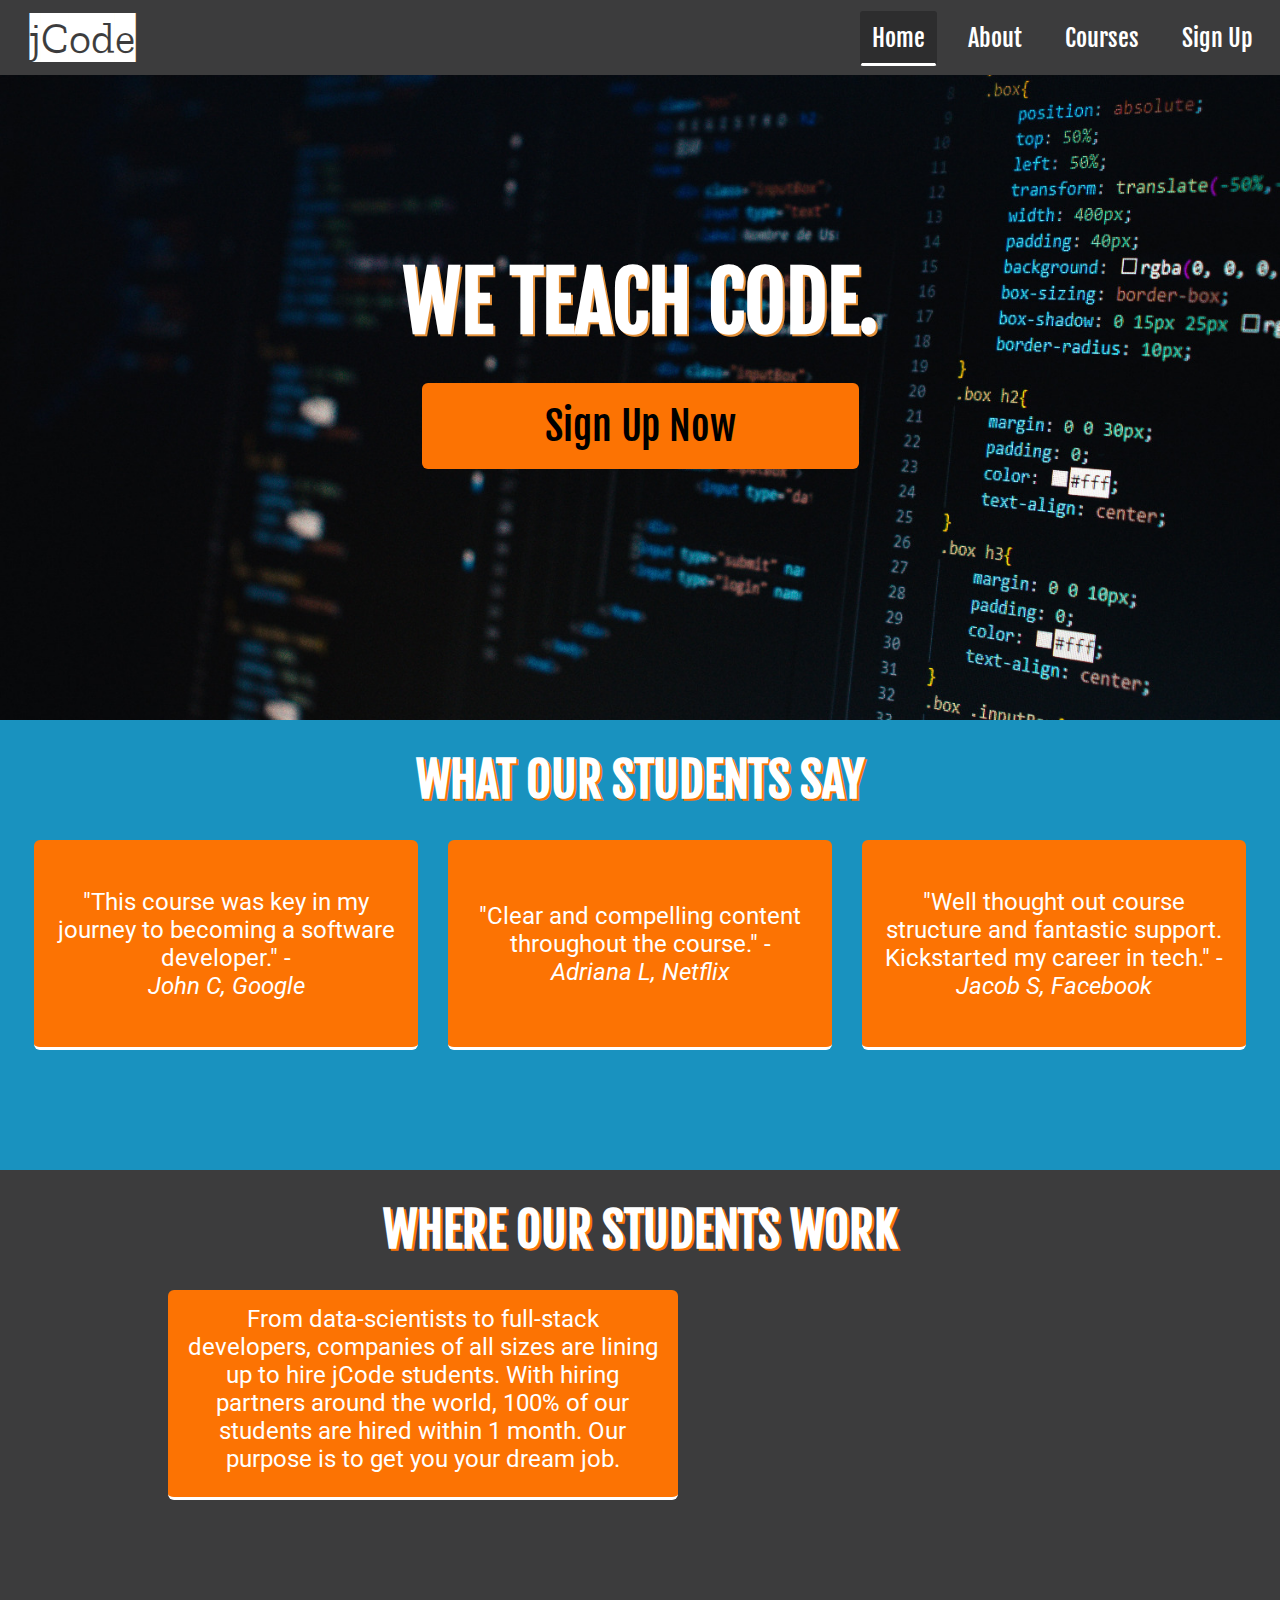
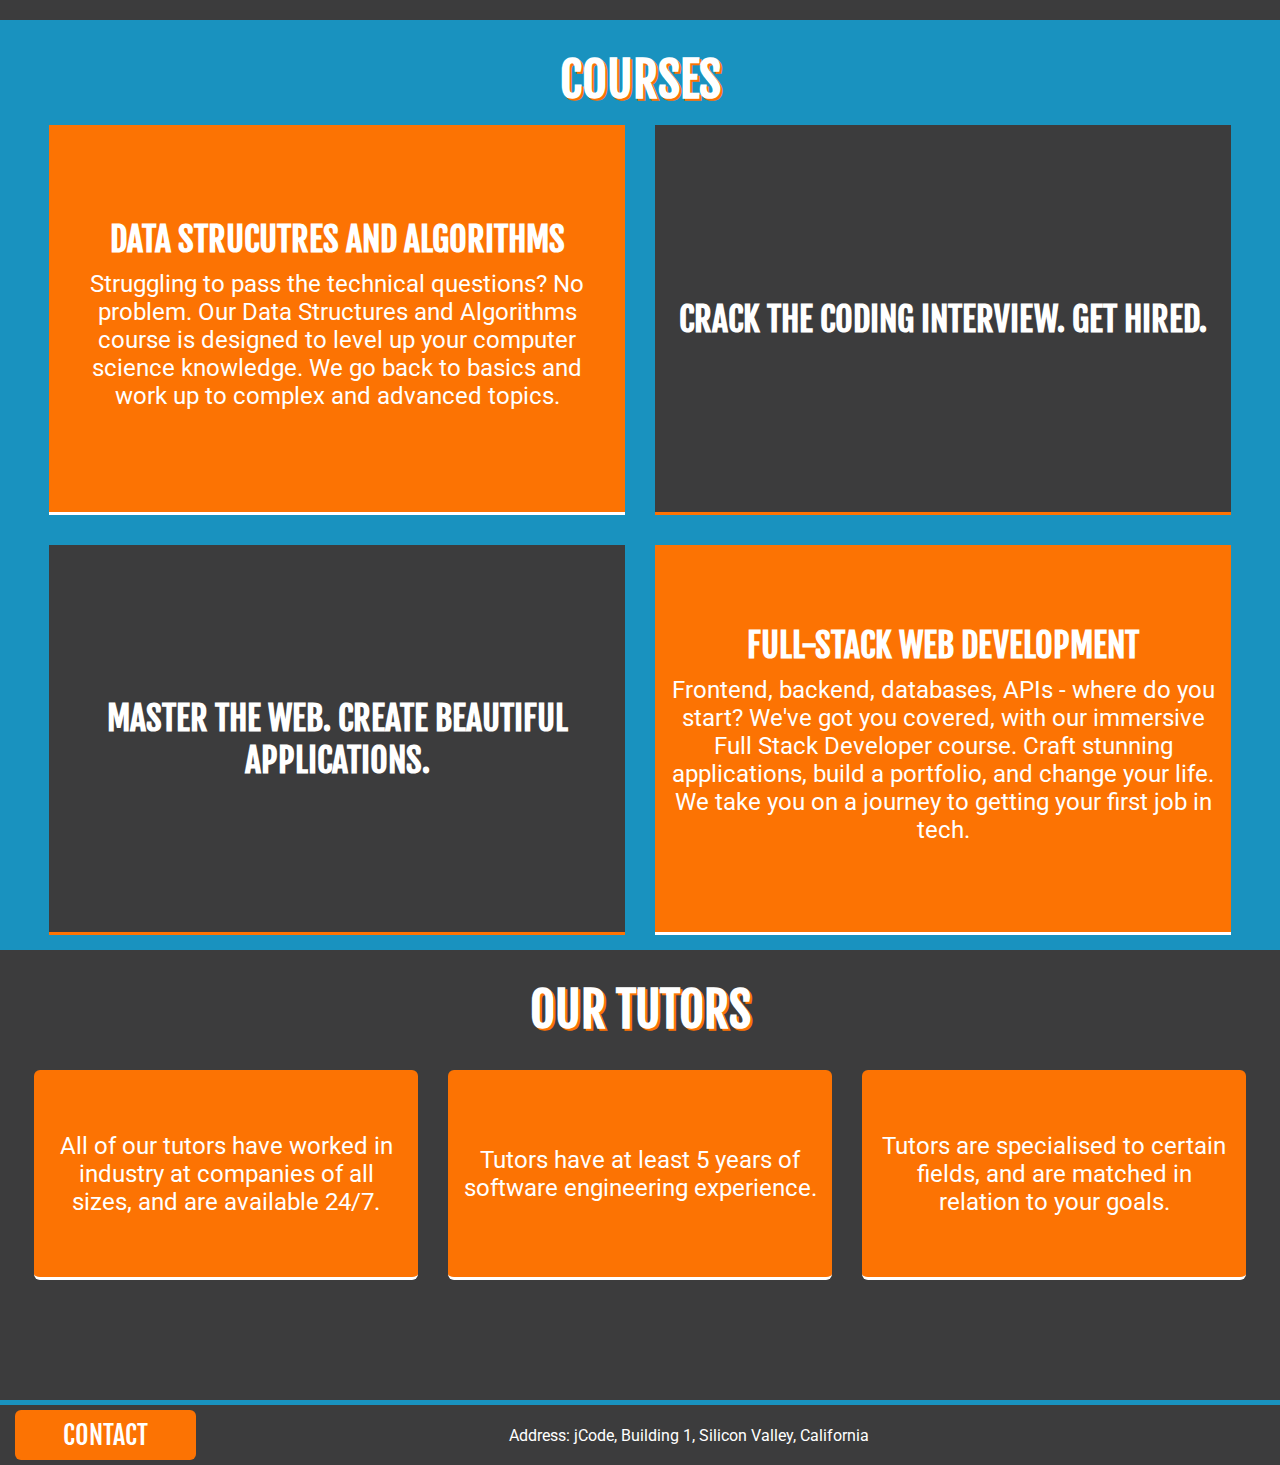
<file: index.html>
<!DOCTYPE html>
<html lang="en">

<head>

    <meta charset="UTF-8">
    <meta name="viewport" content="width=device-width, initial-scale=1.0">
    <meta name="description" content="A site for a coding bootcamp offering multiple online programming courses.">
    <meta name="keywords" content="coding bootcamp, coding, programming, web development, software development">
    <meta name="author" content="Jacob Shortall">

    <title>jCode - Online Coding Bootcamp</title>
    <link rel="stylesheet" href="assets/css/style.css">

    <!-- font awesome icons -->
    <link rel="stylesheet" href="https://use.fontawesome.com/releases/v5.15.3/css/all.css"
        integrity="sha384-SZXxX4whJ79/gErwcOYf+zWLeJdY/qpuqC4cAa9rOGUstPomtqpuNWT9wdPEn2fk" crossorigin="anonymous">

</head>

<body>

    <header>

        <a id="logo" href="index.html">jCode</a>

        <nav>
            <a id="active" href="index.html">Home</a>
            <a href="about.html">About</a>
            <a href="courses.html">Courses</a>
            <a href="sign_up.html">Sign Up</a>
        </nav>

    </header>

    <section id="hero-section">

        <h1>we teach code.</h1>

        <a href="sign_up.html">sign up now</a>

    </section>

    <section class="review-tutor">

        <h2>what our students say</h2>

        <div class="review-tutor-flex">
            <p>"This course was key in my journey to becoming a software developer." - <span>John C, Google</span></p>
            <p>"Clear and compelling content throughout the course." - <span>Adriana L, Netflix</span></p>
            <p>"Well thought out course structure and fantastic support. Kickstarted my career in tech." - <span>Jacob
                    S, Facebook</span></p>
        </div>

    </section>

    <section id="hiring-partners">

        <h2>where our students work</h2>

        <div id="hiring-flex">
            <p>
                From data-scientists to full-stack developers, companies of all sizes are lining up to hire jCode
                students. With hiring partners around the world, 100% of our students are hired within 1 month. Our
                purpose is to get you your dream job.
            </p>
            <div id="company-logos">
                <i class="fab fa-facebook-f"></i>
                <i class="fab fa-amazon"></i>
                <i class="fab fa-apple"></i>
                <i class="fab fa-windows"></i>
                <i class="fab fa-google"></i>
                <i class="fab fa-paypal"></i>
            </div>
        </div>

    </section>

    <section id="course-section">

        <a href="courses.html">
            <h2>courses</h2>
        </a>

        <div class="course">
            <div class="course-content">
                <h3>data strucutres and algorithms</h3>
                <p>
                    Struggling to pass the technical questions? No problem. Our Data Structures and Algorithms course is
                    designed to level up your computer science knowledge. We go back to basics and work up to complex
                    and advanced topics.
                </p>
            </div>
            <div class="course-stat">
                <h3>Crack the coding interview. Get hired.</h3>
            </div>
        </div>

        <div id="course-2" class="course">
            <div class="course-stat">
                <h3>Master the web. Create beautiful applications.</h3>
            </div>
            <div class="course-content">
                <h3>full-stack web development</h3>
                <p>
                    Frontend, backend, databases, APIs - where do you start? We've got you covered, with our immersive
                    Full Stack Developer course. Craft stunning applications, build a portfolio, and change your life.
                    We take you on a journey to getting your first job in tech.
                </p>
            </div>
        </div>

    </section>

    <section id="tutors" class="review-tutor">

        <h2>our tutors</h2>

        <div class="review-tutor-flex">
            <p>All of our tutors have worked in industry at companies of all sizes, and are available 24/7.</p>
            <p>Tutors have at least 5 years of software engineering experience.</p>
            <p>Tutors are specialised to certain fields, and are matched in relation to your goals.</p>
        </div>

    </section>

    <footer>

        <a href="sign_up.html" id="footer-contact">contact</a>

        <p>Address: jCode, Building 1, Silicon Valley, California</p>

        <ul>
            <li><a class="icon" href="https://www.facebook.com" target="_blank" rel="noopener"
                    aria-label="Go to our Facebook page (opens in new tab)"><i class="fab fa-facebook-f"></i></a>
            </li>
            <li><a class="icon" href="https://www.twitter.com" target="_blank" rel="noopener"
                    aria-label="Go to our Twitter page (opens in new tab)"><i class="fab fa-twitter"></i></a></li>
            <li><a class="icon" href="https://www.instagram.com" target="_blank" rel="noopener"
                    aria-label="Go to our Instagram page (opens in new tab)"><i class="fab fa-instagram"></i></a>
            </li>
        </ul>

    </footer>

</body>

</html>
</file>
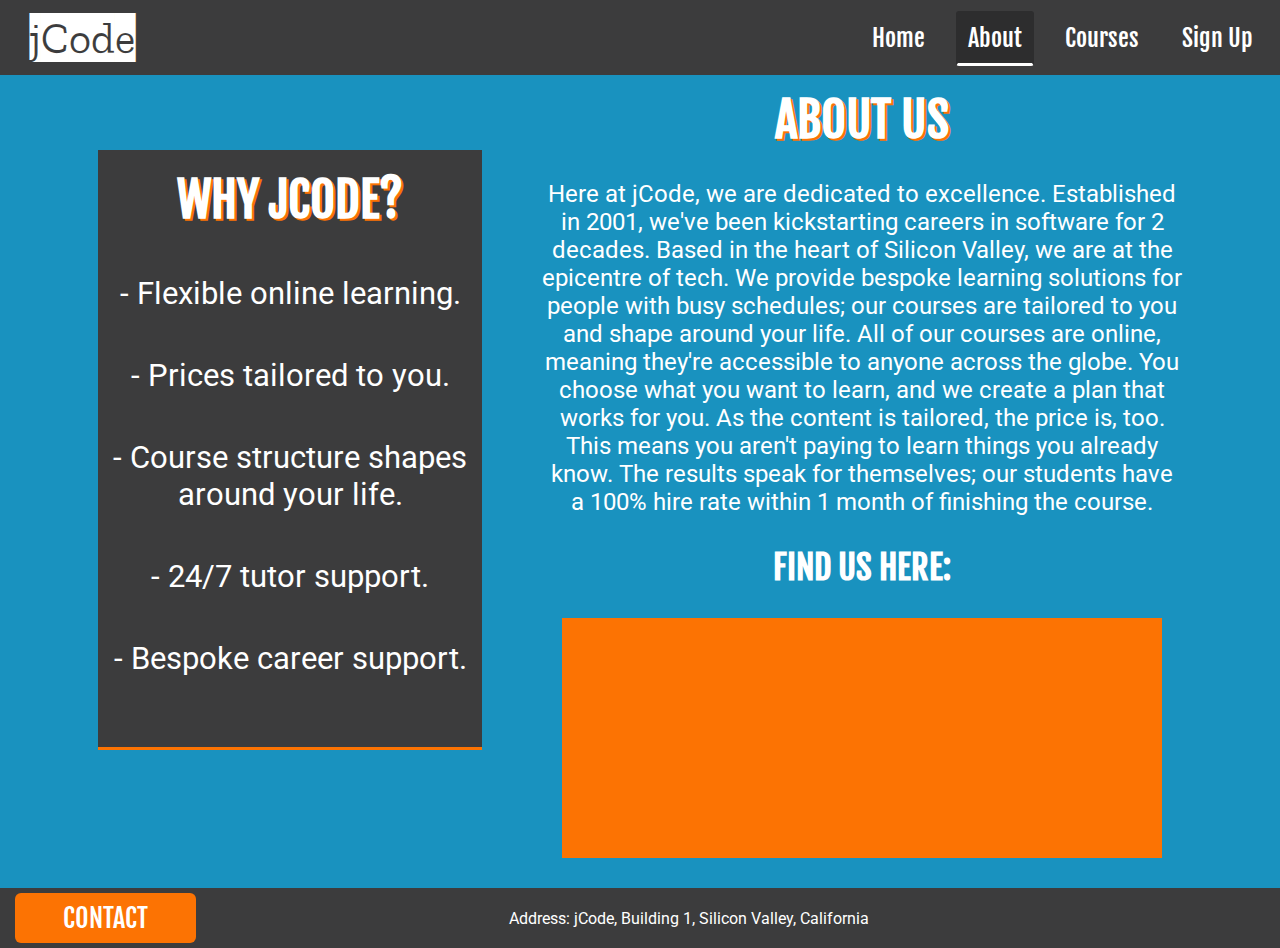
<file: about.html>
<!DOCTYPE html>
<html lang="en">

<head>

    <meta charset="UTF-8">
    <meta name="viewport" content="width=device-width, initial-scale=1.0">
    <meta name="description" content="A site for a coding bootcamp offering multiple online programming courses.">
    <meta name="keywords" content="coding bootcamp, coding, programming, web development, software development">
    <meta name="author" content="Jacob Shortall">

    <title>jCode - Online Coding Bootcamp</title>
    <link rel="stylesheet" href="assets/css/style.css">

    <!-- font awesome icons -->
    <link rel="stylesheet" href="https://use.fontawesome.com/releases/v5.15.3/css/all.css"
        integrity="sha384-SZXxX4whJ79/gErwcOYf+zWLeJdY/qpuqC4cAa9rOGUstPomtqpuNWT9wdPEn2fk" crossorigin="anonymous">

</head>

<body>

    <header>

        <a id="logo" href="index.html">jCode</a>

        <nav>
            <a href="index.html">Home</a>
            <a id="active" href="about.html">About</a>
            <a href="courses.html">Courses</a>
            <a href="sign_up.html">Sign Up</a>
        </nav>

    </header>

    <main id="about-main">

        <aside>
            <h2>Why jCode?</h2>
            <ul>
                <li>
                    <p>- Flexible online learning.</p>
                </li>
                <li>
                    <p>- Prices tailored to you.</p>
                </li>
                <li>
                    <p>- Course structure shapes around your life.</p>
                </li>
                <li>
                    <p>- 24/7 tutor support.</p>
                </li>
                <li>
                    <p>- Bespoke career support.</p>
                </li>
            </ul>
        </aside>

        <section id="about-section">
            <h1>About Us</h1>
            <p>
                Here at jCode, we are dedicated to excellence. Established in 2001, we've been kickstarting careers in
                software for 2 decades. Based in the heart of Silicon Valley, we are at the epicentre of tech. We
                provide bespoke learning solutions for people with busy schedules; our courses are tailored to you and
                shape around your life. All of our courses are online, meaning they're accessible to anyone across the
                globe. You choose what you want to learn, and we create a plan that works for you. As the content is
                tailored, the price is, too. This means you aren't paying to learn things you already know. The results
                speak for themselves; our students have a 100% hire rate within 1 month of finishing the course.
            </p>
            <!-- google maps iframe -->
            <h2>Find us here:</h2>
            <iframe
                src="https://www.google.com/maps/embed?pb=!1m18!1m12!1m3!1d202845.1150279931!2d-122.18118081525066!3d37.402720920840956!2m3!1f0!2f0!3f0!3m2!1i1024!2i768!4f13.1!3m3!1m2!1s0x808fb68ad0cfc739%3A0x7eb356b66bd4b50e!2sSilicon%20Valley%2C%20CA%2C%20USA!5e0!3m2!1sen!2suk!4v1620043762419!5m2!1sen!2suk"
                width="600" height="450" style="border:0;" allowfullscreen="" loading="lazy"
                title="Our Google Maps location"></iframe>
        </section>

    </main>

    <footer>

        <a href="sign_up.html" id="footer-contact">contact</a>

        <p>Address: jCode, Building 1, Silicon Valley, California</p>

        <ul>
            <li><a class="icon" href="https://www.facebook.com" target="_blank" rel="noopener"
                    aria-label="Go to our Facebook page (opens in new tab)"><i class="fab fa-facebook-f"></i></a>
            </li>
            <li><a class="icon" href="https://www.twitter.com" target="_blank" rel="noopener"
                    aria-label="Go to our Twitter page (opens in new tab)"><i class="fab fa-twitter"></i></a></li>
            <li><a class="icon" href="https://www.instagram.com" target="_blank" rel="noopener"
                    aria-label="Go to our Instagram page (opens in new tab)"><i class="fab fa-instagram"></i></a>
            </li>
        </ul>

    </footer>

</body>

</html>
</file>
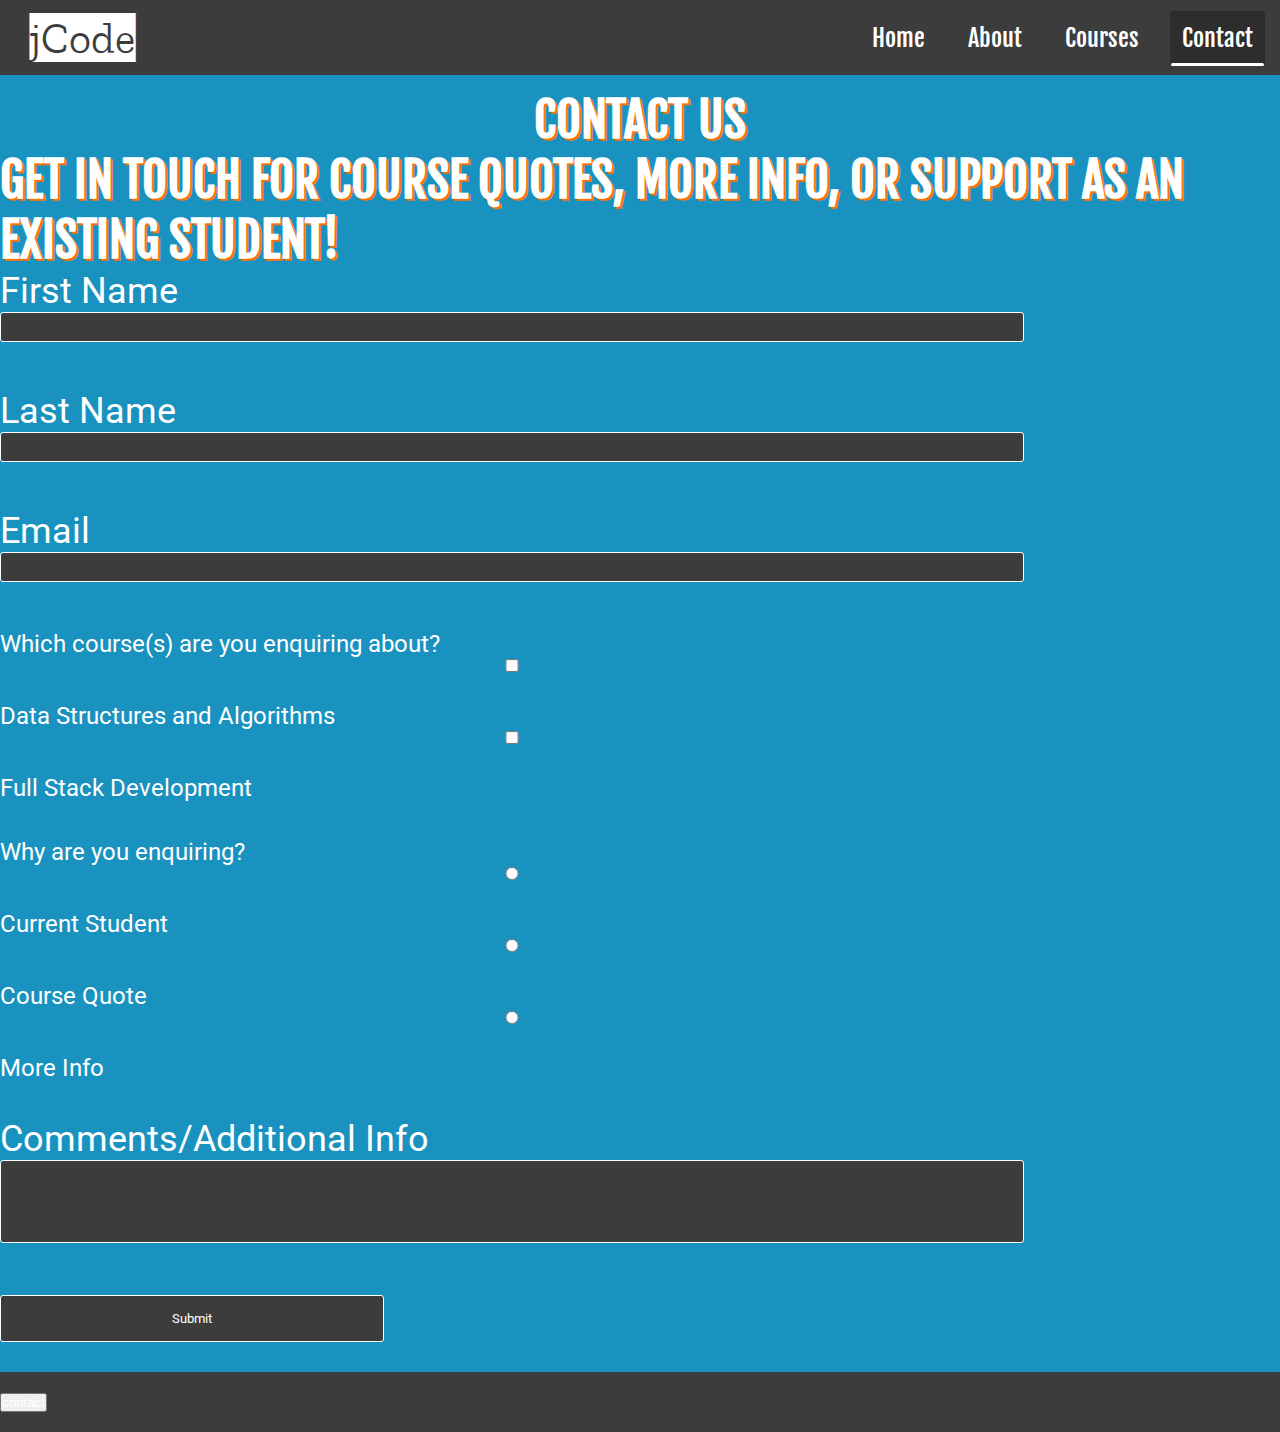
<file: contact.html>
<!DOCTYPE html>
<html lang="en">

<head>
    
    <meta charset="UTF-8">
    <meta name="viewport" content="width=device-width, initial-scale=1.0">
    <meta name="description" content="A site for a coding bootcamp offering multiple online programming courses.">
    <meta name="keywords" content="coding bootcamp, coding, programming, web development, software development">
    <meta name="author" content="Jacob Shortall">

    <title>jCode - Online Coding Bootcamp</title>
    <link rel="stylesheet" href="assets/css/style.css">
    
    <!-- font awesome icons -->
    <link rel="stylesheet" href="https://use.fontawesome.com/releases/v5.15.3/css/all.css" integrity="sha384-SZXxX4whJ79/gErwcOYf+zWLeJdY/qpuqC4cAa9rOGUstPomtqpuNWT9wdPEn2fk" crossorigin="anonymous">

</head>

<body>
    
    <header>

        <a id="logo" href="index.html">jCode</a>

        <nav>
            <a href="index.html">Home</a>
            <a href="about.html">About</a>
            <a href="courses.html">Courses</a>
            <a id="active" href="contact.html">Contact</a>
        </nav>

    </header>
    
    <main id="contact-main">
        
        <h1>contact us</h1>

        <div id="form-flex">
            <aside>
                <h2>get in touch for course quotes, more info, or support as an existing student!</h2>
            </aside>
            <form action="">
                <label for="fname"><p>First Name</p></label>
                <input type="text" id="fname" name="fname"><br><br>
                <label for="lname"><p>Last Name</p></label>
                <input type="text" id="lname" name="lname"><br><br>
                <label for="email"><p>Email</p></label>
                <input type="email" id="email" name="email"><br><br>
                <p>Which course(s) are you enquiring about?</p>
                <input type="checkbox" id="data-struc" name="data-struc" value="Data Structures">
                <label for="data-struc">Data Structures and Algorithms</label>
                <input type="checkbox" id="data-struc" name="data-struc" value="Data Structures">
                <label for="data-struc">Full Stack Development</label><br><br>
                <p>Why are you enquiring?</p>
                <input type="radio" id="student" name="contact_reason" value="Current Student">
                <label for="student">Current Student</label>
                <input type="radio" id="quote" name="contact_reason" value="Course Quote">
                <label for="quote">Course Quote</label>
                <input type="radio" id="info" name="contact_reason" value="More Info">
                <label for="info">More Info</label><br><br>
                <label for="comments"><p>Comments/Additional Info</p></label>
                <textarea name="comments" id="" cols="60" rows="5"></textarea><br><br>
                <input type="submit" value="Submit">
            </form>
        </div>

    </main>
    
    <footer>

        <button>
            <a href="contact.html">contact</a>
        </button>
        
        <ul>
            <li><a class="icon" href="https://www.facebook.com" target="_blank"><i class="fab fa-facebook-f"></i></a></li>
            <li><a class="icon" href="https://www.twitter.com" target="_blank"><i class="fab fa-twitter"></i></a></li>
            <li><a class="icon" href="https://www.instagram.com" target="_blank"><i class="fab fa-instagram"></i></a></li>
        </ul>

    </footer>

</body>

</html>
</file>
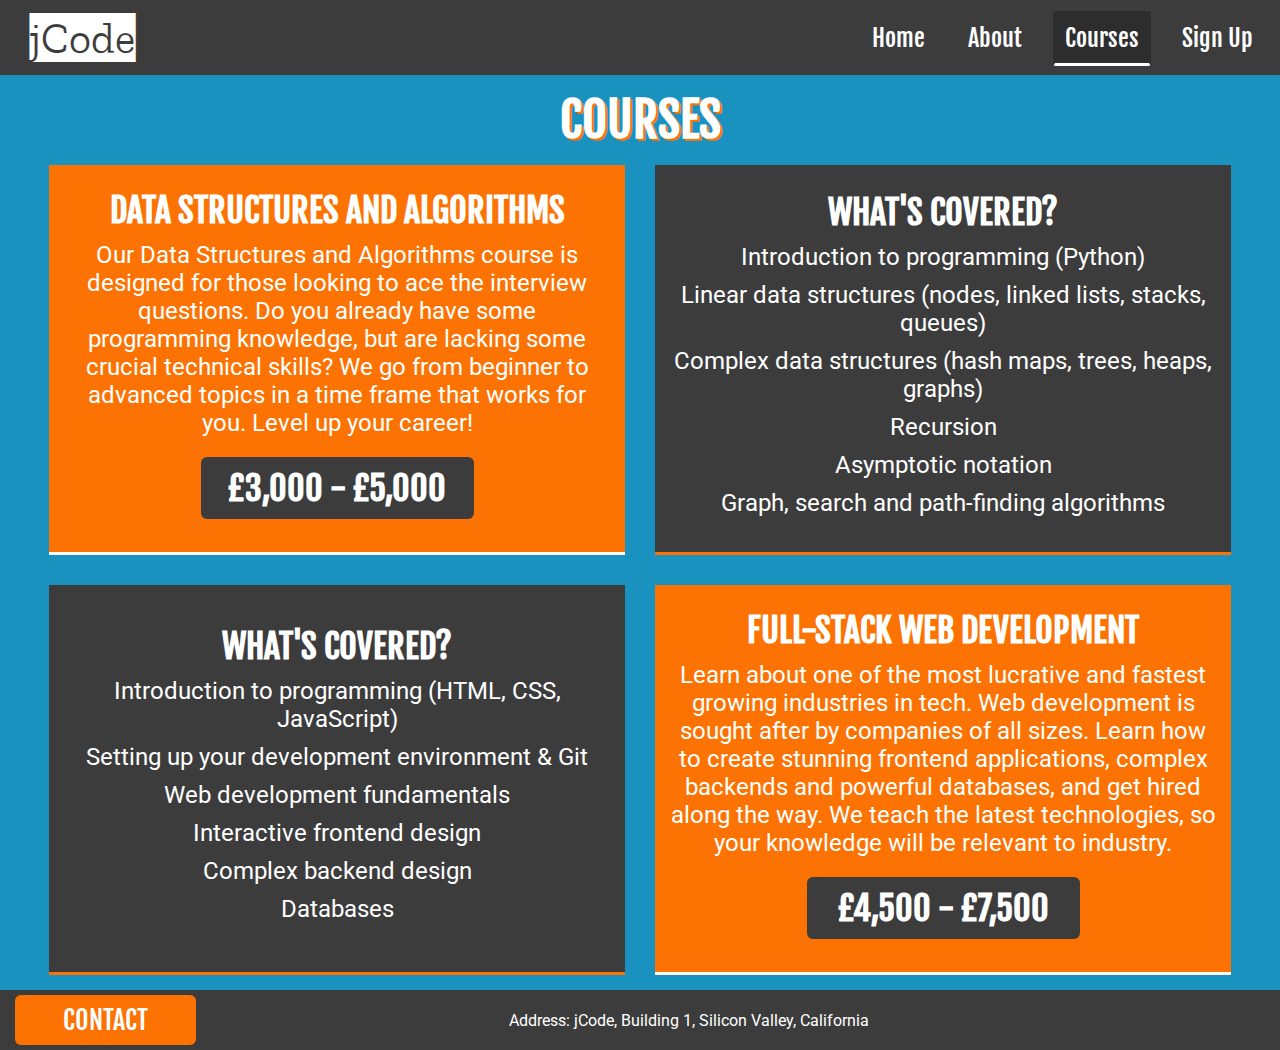
<file: courses.html>
<!DOCTYPE html>
<html lang="en">

<head>

    <meta charset="UTF-8">
    <meta name="viewport" content="width=device-width, initial-scale=1.0">
    <meta name="description" content="A site for a coding bootcamp offering multiple online programming courses.">
    <meta name="keywords" content="coding bootcamp, coding, programming, web development, software development">
    <meta name="author" content="Jacob Shortall">

    <title>jCode - Online Coding Bootcamp</title>
    <link rel="stylesheet" href="assets/css/style.css">

    <!-- font awesome icons -->
    <link rel="stylesheet" href="https://use.fontawesome.com/releases/v5.15.3/css/all.css"
        integrity="sha384-SZXxX4whJ79/gErwcOYf+zWLeJdY/qpuqC4cAa9rOGUstPomtqpuNWT9wdPEn2fk" crossorigin="anonymous">

</head>

<body>

    <header>

        <a id="logo" href="index.html">jCode</a>

        <nav>
            <a href="index.html">Home</a>
            <a href="about.html">About</a>
            <a id="active" href="courses.html">Courses</a>
            <a href="sign_up.html">Sign Up</a>
        </nav>

    </header>

    <main id="course-main">

        <section id="course-section">
            <h2>courses</h2>
            <div class="course">
                <div class="course-content">
                    <h3>data structures and algorithms</h3>
                    <p>
                        Our Data Structures and Algorithms course is designed for those looking to ace the interview
                        questions. Do you already have some programming knowledge, but are lacking some crucial
                        technical skills? We go from beginner to advanced topics in a time frame that works for you.
                        Level up your career!
                    </p>
                    <h3 class="price">£3,000 - £5,000</h3>
                </div>
                <div class="course-stat">
                    <h3 class="syllabus-title">what's covered?</h3>
                    <ul>
                        <li>
                            <p>Introduction to programming (Python)</p>
                        </li>
                        <li>
                            <p>Linear data structures (nodes, linked lists, stacks, queues)</p>
                        </li>
                        <li>
                            <p>Complex data structures (hash maps, trees, heaps, graphs)</p>
                        </li>
                        <li>
                            <p>Recursion</p>
                        </li>
                        <li>
                            <p>Asymptotic notation</p>
                        </li>
                        <li>
                            <p>Graph, search and path-finding algorithms</p>
                        </li>
                    </ul>
                </div>
            </div>
            <div id="course-2" class="course">
                <div class="course-stat">
                    <h3 class="syllabus-title">what's covered? </h3>
                    <ul>
                        <li>
                            <p>Introduction to programming (HTML, CSS, JavaScript)</p>
                        </li>
                        <li>
                            <p>Setting up your development environment & Git</p>
                        </li>
                        <li>
                            <p>Web development fundamentals</p>
                        </li>
                        <li>
                            <p>Interactive frontend design</p>
                        </li>
                        <li>
                            <p>Complex backend design</p>
                        </li>
                        <li>
                            <p>Databases</p>
                        </li>
                    </ul>
                </div>
                <div class="course-content">
                    <h3>full-stack web development</h3>
                    <p>
                        Learn about one of the most lucrative and fastest growing industries in tech. Web development is
                        sought after by companies of all sizes. Learn how to create stunning frontend applications,
                        complex backends and powerful databases, and get hired along the way. We teach the latest
                        technologies, so your knowledge will be relevant to industry.
                    </p>
                    <h3 class="price">£4,500 - £7,500</h3>
                </div>
            </div>
        </section>

    </main>

    <footer>

        <a href="sign_up.html#contact-flex" id="footer-contact">contact</a>

        <p>Address: jCode, Building 1, Silicon Valley, California</p>

        <ul>
            <li><a class="icon" href="https://www.facebook.com" target="_blank" rel="noopener"
                    aria-label="Go to our Facebook page (opens in new tab)"><i class="fab fa-facebook-f"></i></a>
            </li>
            <li><a class="icon" href="https://www.twitter.com" target="_blank" rel="noopener"
                    aria-label="Go to our Twitter page (opens in new tab)"><i class="fab fa-twitter"></i></a></li>
            <li><a class="icon" href="https://www.instagram.com" target="_blank" rel="noopener"
                    aria-label="Go to our Instagram page (opens in new tab)"><i class="fab fa-instagram"></i></a>
            </li>
        </ul>

    </footer>

</body>

</html>
</file>
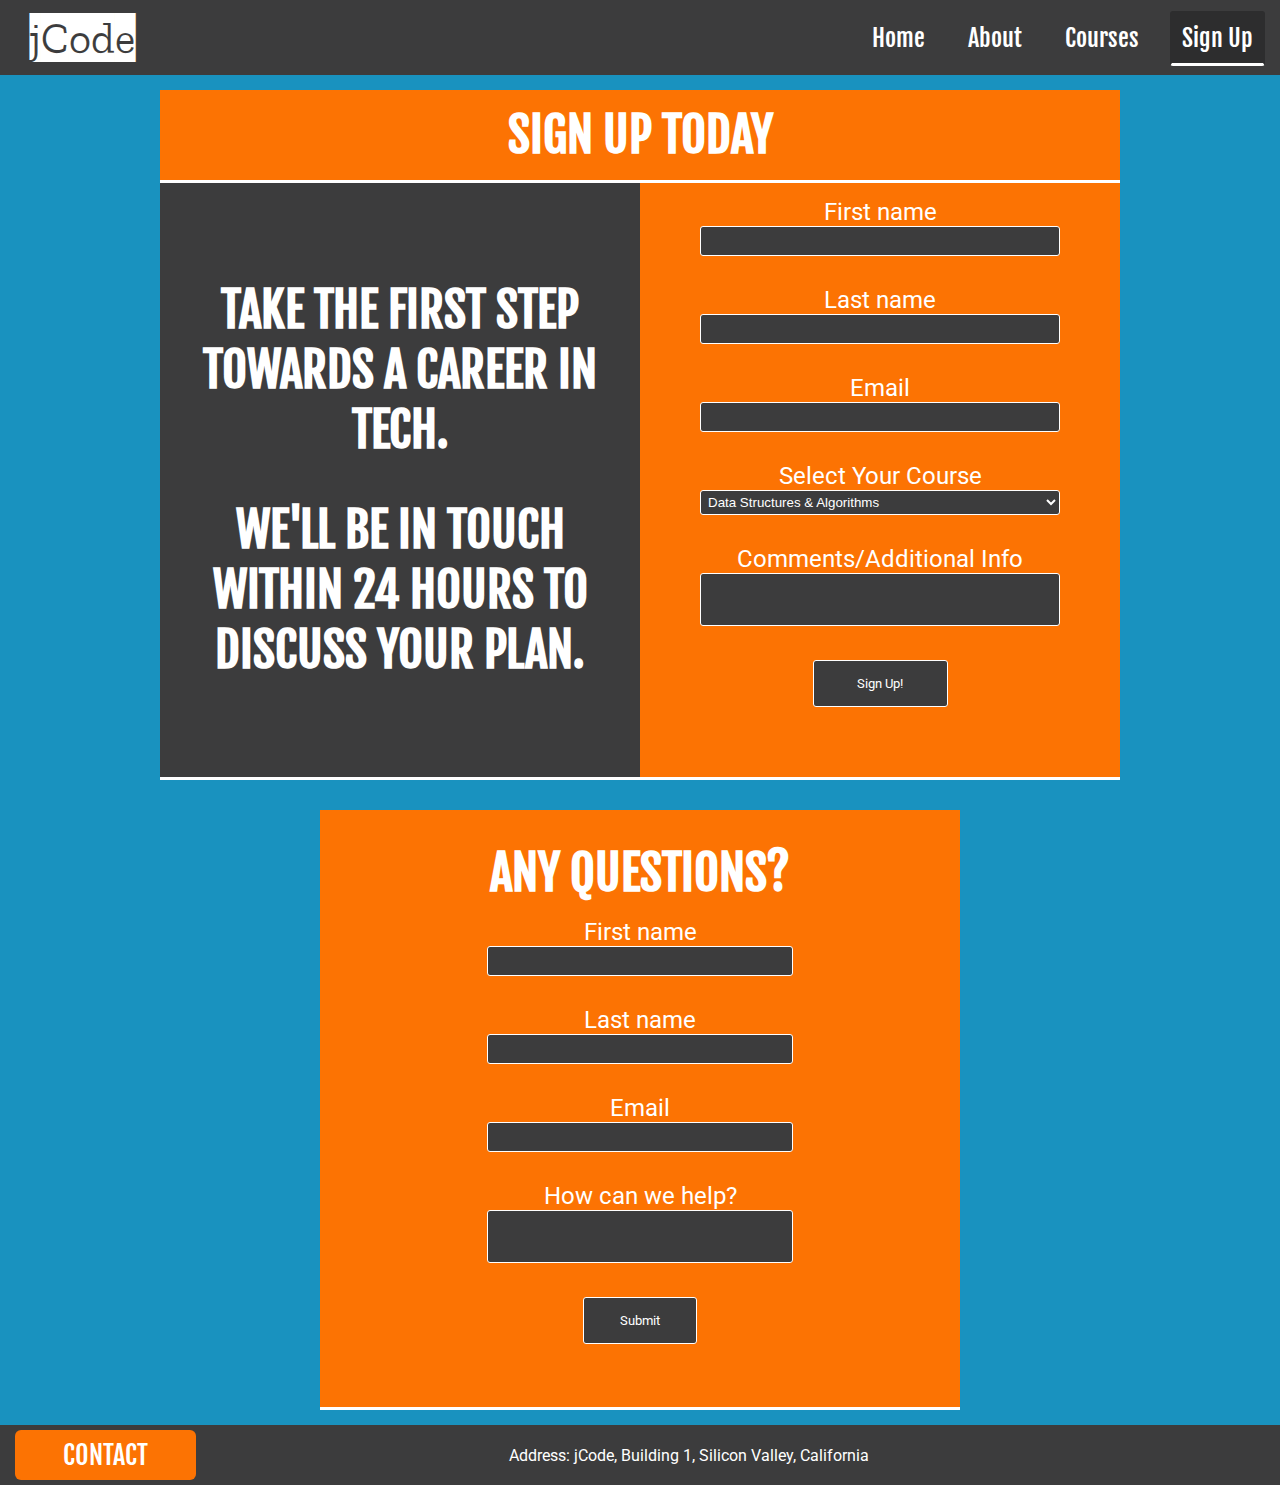
<file: sign_up.html>
<!DOCTYPE html>
<html lang="en">

<head>

    <meta charset="UTF-8">
    <meta name="viewport" content="width=device-width, initial-scale=1.0">
    <meta name="description" content="A site for a coding bootcamp offering multiple online programming courses.">
    <meta name="keywords" content="coding bootcamp, coding, programming, web development, software development">
    <meta name="author" content="Jacob Shortall">

    <title>jCode - Online Coding Bootcamp</title>
    <link rel="stylesheet" href="assets/css/style.css">

    <!-- font awesome icons -->
    <link rel="stylesheet" href="https://use.fontawesome.com/releases/v5.15.3/css/all.css"
        integrity="sha384-SZXxX4whJ79/gErwcOYf+zWLeJdY/qpuqC4cAa9rOGUstPomtqpuNWT9wdPEn2fk" crossorigin="anonymous">

</head>

<body>

    <header>

        <a id="logo" href="index.html">jCode</a>

        <nav>
            <a href="index.html">Home</a>
            <a href="about.html">About</a>
            <a href="courses.html">Courses</a>
            <a id="active" href="sign_up.html">Sign Up</a>
        </nav>

    </header>

    <main id="contact-main">



        <section id="signup">
            <h1>sign up today</h1>
            <div id="signup-flex">
                <aside>
                    <h2>take the first step towards a career in tech.</h2>
                    <h2>we'll be in touch within 24 hours to discuss your plan.</h2>
                </aside>
                <form action="GET">
                    <label for="signup-fname">
                        First name
                    </label>
                    <input type="text" id="signup-fname" name="signup-fname" required>
                    <label for="signup-lname">
                        Last name
                    </label>
                    <input type="text" id="signup-lname" name="signup-lname" required>
                    <label for="signup-email">
                        Email
                    </label>
                    <input type="email" id="signup-email" name="signup-email" required>
                    <label for="signup-courses">
                        Select Your Course
                    </label>
                    <select name="signup-courses" id="signup-courses">
                        <option value="data structures">Data Structures & Algorithms</option>
                        <option value="full stack">Full Stack Web Development</option>
                    </select>
                    <label for="signup-comments">
                        Comments/Additional Info
                    </label>
                    <textarea name="signup-comments" id="signup-comments" cols="45" rows="3"></textarea><br>
                    <input type="submit" value="Sign Up!">
                </form>
            </div>
        </section>

        <section id="contact-flex">
            <h2>any questions?</h2>
            <form action="GET">
                <label for="contact-fname">
                    First name
                </label>
                <input type="text" id="contact-fname" name="contact-fname" required>
                <label for="contact-lname">
                    Last name
                </label>
                <input type="text" id="contact-lname" name="contact-lname" required>
                <label for="contact-email">
                    Email
                </label>
                <input type="email" id="contact-email" name="contact-email" required>
                <label for="contact-comments">
                    How can we help?
                </label>
                <textarea name="contact-comments" id="contact-comments" cols="45" rows="3"></textarea><br>
                <input type="submit" value="Submit">
            </form>
        </section>

    </main>

    <footer>

        <a href="sign_up.html" id="footer-contact">contact</a>

        <p>Address: jCode, Building 1, Silicon Valley, California</p>

        <ul>
            <li><a class="icon" href="https://www.facebook.com" target="_blank" rel="noopener"
                    aria-label="Go to our Facebook page (opens in new tab)"><i class="fab fa-facebook-f"></i></a>
            </li>
            <li><a class="icon" href="https://www.twitter.com" target="_blank" rel="noopener"
                    aria-label="Go to our Twitter page (opens in new tab)"><i class="fab fa-twitter"></i></a></li>
            <li><a class="icon" href="https://www.instagram.com" target="_blank" rel="noopener"
                    aria-label="Go to our Instagram page (opens in new tab)"><i class="fab fa-instagram"></i></a>
            </li>
        </ul>

    </footer>

</body>

</html>
</file>
<file: assets/css/style.css>
/* google fonts */
@import url('https://fonts.googleapis.com/css2?family=Fjalla+One&family=Zilla+Slab+Highlight:wght@700&family=Roboto&display=swap');

/* global */
* {
    margin: 0;
    padding: 0;
    box-sizing: border-box;
}

body {
    position: relative;
    min-height: 100vh;
    padding-bottom: 60px;
    background-color: #1992bf;
}

h1,
h2 {
    font-family: "Fjalla One", sans-serif;
    font-size: 300%;
    text-transform: uppercase;
    color: #fff;
    text-shadow: 2px 2px #fc7303;
}

h3 {
    font-family: "Fjalla One", sans-serif;
    font-size: 210%;
    text-transform: uppercase;
    color: #fff;
}

p {
    font-family: "Roboto", sans-serif;
    color: #fff;
    font-size: 150%;
}

a {
    text-decoration: none;
}

li {
    list-style: none;
}

/* navbar */
header {
    display: flex;
    justify-content: space-between;
    align-items: center;
    height: 75px;
    width: 100%;
    position: fixed;
    background-color: #3c3c3d;
    z-index: 1;
}

nav a {
    font-family: "Fjalla One", sans-serif;
    font-size: 150%;
    padding: 10px;
    margin-right: 15px;
    color: #fff;
    border: 2px solid transparent;
    border-radius: 3px;
}

nav a:hover {
    background-color: #fc7303;
}

#logo {
    font-family: "Zilla Slab Highlight", sans-serif;
    font-size: 270%;
    color: #fff;
    margin-left: 30px;
}

#logo:hover {
    color: #fc7303;
}

#active {
    background-color: #2d2d2e;
    border-bottom: 3px solid #fff;
}

/* hero section */
#hero-section {
    display: flex;
    position: relative;
    height: 80vh;
    justify-content: center;
    align-items: center;
    flex-direction: column;
    background: url("../images/hero-image.jpeg") no-repeat center center;
    background-size: cover;
}

#hero-section h1 {
    margin-bottom: 30px;
    font-size: 500%;
    text-shadow: 2px 2px #e69138;
    color: #fff;
    text-transform: uppercase;
}

#hero-section a {
    font-family: "Fjalla One", sans-serif;
    font-size: 250%;
    color: #000;
    text-transform: capitalize;
    background-color: #fc7303;
    border-radius: 6px;
    border: 3px solid transparent;
    display: inline-block;
    padding: 15px 120px;
    transition: transform 0.5s ease-in;
}

#hero-section a:hover {
    transform: translateY(-15%);
    border-top: 3px solid #fff;
    border-bottom: 3px solid #fff;
}

#hero-section i {
    font-size: 90px;
    color: #fff;
    text-shadow: 2px 2px #fc7303;
    position: absolute;
    left: 15px;
    bottom: 15px;
}

/* testimonials/reviews & tutors sections */
.review-tutor {
    text-align: center;
    height: 450px;
    padding-top: 30px;
}

.review-tutor-flex {
    display: flex;
    justify-content: center;
    align-items: center;
}

.review-tutor p {
    display: flex;
    justify-content: center;
    flex-direction: column;
    margin: 30px 15px 15px 15px;
    padding: 15px;
    height: 210px;
    width: 30%;
    background-color: #fc7303;
    border-radius: 6px;
    border-bottom: 3px solid #fff;
}

.review-tutor-flex span {
    font-style: italic;
}

#tutors {
    background-color: #3c3c3d;
    margin-bottom: 5px;
}

/* hiring partners */
#hiring-partners {
    text-align: center;
    height: 450px;
    background-color: #3c3c3d;
    padding-top: 30px;
}

#hiring-flex {
    display: flex;
    justify-content: center;
    align-items: center;
}

#hiring-flex p {
    height: 210px;
    width: 510px;
    background-color: #fc7303;
    margin: 30px 90px 15px 15px;
    padding: 15px;
    border-radius: 6px;
    border-bottom: 3px solid #fff;
}

#company-logos {
    height: 210px;
    width: 360px;
}

#hiring-flex i {
    font-size: 390%;
    margin: 30px;
    color: #fff;
}

/* courses - homepage */
#course-section {
    text-align: center;
    padding-top: 30px;
}

.course {
    display: flex;
    height: 420px;
    justify-content: center;
}

.course p {
    margin: 10px 0;
}

.course-content {
    display: flex;
    justify-content: center;
    flex-direction: column;
    align-items: center;
    width: 45%;
    background-color: #fc7303;
    margin: 15px;
    padding: 15px;
    border-bottom: 3px solid #fff;
}

.course-stat {
    display: flex;
    justify-content: center;
    flex-direction: column;
    width: 45%;
    background-color: #3c3c3d;
    margin: 15px;
    padding: 15px;
    border-bottom: 3px solid #fc7303;
}

/* tutors section */
#tutors-section {
    text-align: center;
    height: 450px;
    padding-top: 30px;
}

#tutors-flex {
    display: flex;
    justify-content: center;
    align-items: center;
}

#reviews-flex p {
    display: flex;
    justify-content: center;
    flex-direction: column;
    margin: 30px 15px 15px 15px;
    padding: 15px;
    height: 210px;
    width: 360px;
    background-color: #fc7303;
    border-radius: 6px;
    border-bottom: 3px solid #fff;
}

#reviews-flex span {
    font-style: italic;
}

/* footer */
footer {
    display: flex;
    justify-content: space-between;
    align-items: center;
    height: 60px;
    background-color: #3c3c3d;
    position: absolute;
    bottom: 0;
    width: 100%;
}

footer a {
    color: #fff;
}

footer li {
    display: inline-block;
    font-size: 30px;
    margin: 0 15px;
}

#footer-contact {
    font-family: "Fjalla One", sans-serif;
    font-size: 160%;
    text-transform: uppercase;
    background-color: #fc7303;
    border-radius: 6px;
    border: 3px solid transparent;
    padding: 6px 45px;
    margin-left: 15px;
}

#footer-contact:hover {
    background-color: #3c3c3d;
    border: 3px solid #fc7303;
}

footer p {
    font-size: 100%;
}

/* about page */
#about-main {
    display: flex;
    justify-content: center;
    padding-top: 90px;
}

#about-main aside {
    display: flex;
    align-items: center;
    flex-direction: column;
    background-color: #3c3c3d;
    margin: 60px 60px 0 0;
    height: 600px;
    width: 30%;
    text-align: center;
    border-bottom: 3px solid #fc7303;
}

#about-main h2 {
    margin-top: 20px;
}

#about-main li {
    margin: 45px 5px;
    font-size: 130%;
}

#about-section {
    display: flex;
    align-items: center;
    flex-direction: column;
    width: 50%;
    text-align: center;
}

#about-section h1 {
    margin-bottom: 30px;
}

#about-section h2 {
    font-size: 210%;
    text-shadow: none;
    margin-top: 30px;
}

iframe {
    margin: 30px 0;
    width: 600px;
    height: 240px;
    background-color: #fc7303;
    padding: 15px;
}

/* course page */
#course-main {
    padding-top: 60px;
}

.price {
    width: 50%;
    margin: 10px 0;
    padding: 10px;
    background-color: #3c3c3d;
    border-radius: 6px;
}

/* contact/sign-up page */
#contact-main {
    display: flex;
    align-items: center;
    flex-direction: column;
    padding-top: 90px;
}

#signup {
    display: flex;
    align-items: center;
    flex-direction: column;
}

#signup h1 {
    background-color: #fc7303;
    width: 75%;
    text-align: center;
    padding: 15px;
}

#signup-flex {
    display: flex;
    width: 75%;
    height: 600px;
    background-color: #fc7303;
    border-bottom: 3px solid #fff;
    border-top: 3px solid #fff;
    margin-bottom: 15px;
}

#signup-flex aside {
    display: flex;
    flex-direction: column;
    justify-content: center;
    width: 50%;
    background-color: #3c3c3d;
}

#signup-flex h2 {
    text-shadow: none;
    text-align: center;
    padding: 5px;
    margin: 15px;
}

#signup-flex form {
    width: 50%;
    text-align: center;
    padding: 15px;
}

#contact-flex {
    display: flex;
    flex-direction: column;
    justify-content: center;
    align-items: center;
    text-align: center;
    width: 50%;
    height: 600px;
    background-color: #fc7303;
    margin-top: 15px;
    border-bottom: 3px solid #fff;
    margin-bottom: 15px;
}

#contact-flex h2 {
    margin-bottom: 15px;
}

input,
textarea,
select {
    border: 1px solid #fff;
    border-radius: 3px;
    color: #fff;
    background-color: #3c3c3d;
    padding: 3px;
    margin-bottom: 30px;
    resize: none;
    width: 80%;
}

input[type=text] {
    height: 30px;
}

input[type=email] {
    height: 30px;
}

input[type=submit] {
    padding: 15px;
    font-family: "Roboto", sans-serif;
    width: 30%;
}

input[type=submit]:hover {
    background-color: #fc7303;
}

label {
    display: block;
    font-family: "Roboto", sans-serif;
    color: #fff;
    font-size: 150%;
}

/* media queries */
@media screen and (max-width: 1200px) {

    /* about page */
    #about-main {
        flex-direction: column-reverse;
        align-items: center;
    }

    #about-section {
        width: 80%;
    }

    #about-main aside {
        width: 80%;
        height: 100%;
        margin: 30px 0;
    }

    iframe {
        width: 80%;
    }

    /* sign-up/contact page */
    #signup-flex {
        flex-direction: column;
        align-items: center;
        height: 100%;
    }

    #signup-flex h2 {
        font-size: 210%;
    }

    #signup-flex form {
        width: 100%;
    }

    #signup-flex aside {
        width: 100%;
    }

    #contact-flex {
        width: 60%;
    }

    #course-main h3 {
        font-size: 150%;
    }

    #course-main p {
        font-size: 120%;
    }

}

@media screen and (max-width: 960px) {

    /* home page */
    #hero-section {
        height: 60vh;
    }

    .review-tutor {
        height: 600px;
    }

    .review-tutor p {
        height: 120px;
        width: 80%;
    }

    .review-tutor-flex {
        flex-direction: column;
    }

    #hiring-partners {
        height: 510px;
    }

    #hiring-flex {
        flex-direction: column;
        height: 420px;
    }

    #hiring-flex p {
        margin: 30px 15px;
    }

    #company-logos {
        width: 720px;
    }

    .course-content p,
    .course-stat p {
        font-size: 120%;
    }

    .course-content h3 {
        font-size: 150%;
    }

    /* courses page */
    #course-main .course {
        height: 510px;
    }

}

@media screen and (max-width: 750px) {

    /* footer */
    footer p {
        font-size: 80%;
    }

    #footer-contact {
        font-size: 100%;
    }
}

@media screen and (max-width: 730px) {

    /* home page */
    .review-tutor p,
    #hiring-flex p {
        width: 90%;
        font-size: 120%;
    }

    #hiring-partners {
        height: 630px;
    }

    #hiring-flex {
        height: 510px;
        align-content: center;
    }

    #hiring-flex p {
        display: flex;
        align-items: center;
    }

    #course-section h2 {
        margin-bottom: 15px;
    }

    .course {
        flex-direction: column;
        align-items: center;
    }

    .course-content,
    .course-stat {
        margin: 0 0 15px 0;
        height: 50%;
        width: 90%;
    }

    #course-2 {
        flex-direction: column-reverse;
    }

    #company-logos {
        width: 360px;
    }

    /* about page */
    #about-section,
    #about-main aside {
        width: 90%;
    }

    /* courses page */
    #course-main .course {
        height: 600px;
    }

    /* sign-up/contact page */
    #signup-flex,
    #contact-flex {
        width: 90%;
    }

    #signup h1 {
        width: 90%;
    }

    /* footer */
    footer p {
        display: none;
    }
}

@media screen and (max-width: 570px) {

    /* global */
    h1,
    h2 {
        font-size: 200%;
        margin: 0 5px;
    }

    /* navbar */
    header {
        flex-direction: column;
        justify-content: center;
    }

    nav {
        margin-bottom: 10px;
    }

    nav a {
        font-size: 100%;
        padding: 3px;
    }

    #logo {
        font-size: 150%;
        margin: 10px 0;
    }

    /* home page */
    #hero-section {
        padding-top: 75px;
    }

    #hero-section h1 {
        font-size: 300%;
    }

    #hero-section a {
        font-size: 150%;
        padding: 15px;
    }

    .review-tutor {
        height: 600px;
    }

    #hiring-partners {
        height: 600px;
    }

    #hiring-flex i {
        font-size: 300%;
    }

    .course {
        height: 600px;
    }

    /* about page */
    #about-main p {
        font-size: 120%;
    }

    iframe {
        width: 100%;
        padding: 5px;
    }

    /* courses page */
    #course-main .course {
        height: 900px;
    }

    #course-main .price {
        font-size: 100%;
    }

    /* sign-up/contact page */
    #signup-flex h2 {
        font-size: 150%;
    }

    /* footer */
    footer li {
        font-size: 20px;
    }
}

@media screen and (max-width: 330px) {

    /* home page */
    .course-content p,
    #hiring-flex p {
        font-size: 100%;
    }

    #hero-section h1 {
        font-size: 250%;
    }

    #hero-section a {
        font-size: 125%;
    }

    /* footer */
    #footer-contact {
        padding: 6px 30px;
    }
}
</file>
